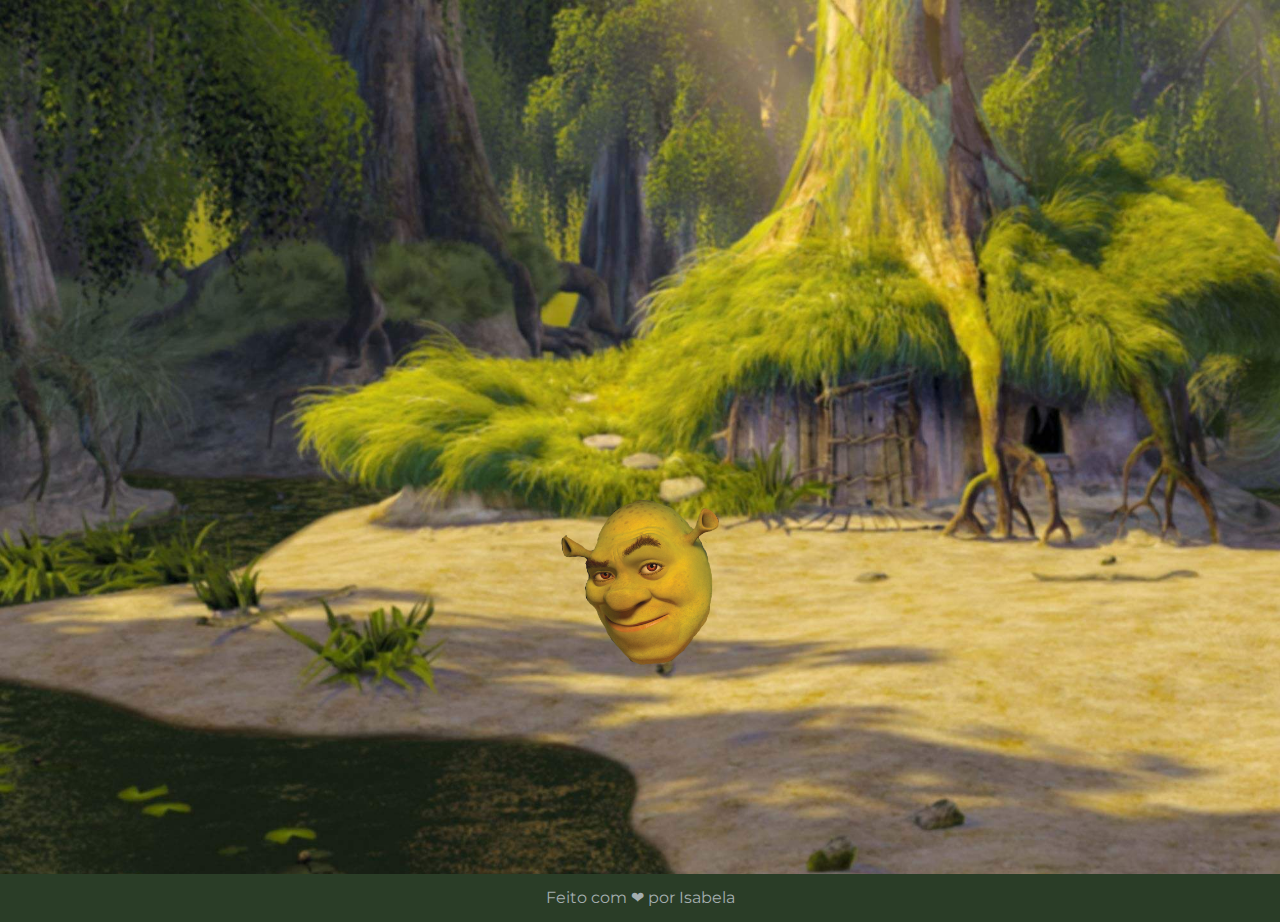
<file: index.html>
<!DOCTYPE html>
<html lang="pt-br">
<head>
    <meta charset="UTF-8">
    <meta http-equiv="X-UA-Compatible" content="IE=edge">
    <meta name="viewport" content="width=device-width, initial-scale=1.0">
    <link rel="preconnect" href="https://fonts.googleapis.com">
<link rel="preconnect" href="https://fonts.gstatic.com" crossorigin>
<link href="https://fonts.googleapis.com/css2?family=Montserrat:wght@500;600&display=swap" rel="stylesheet">
    <link rel="stylesheet" href="/src/reset.css">
    <link rel="stylesheet" href="styles.css">
    <title>Shrek Is Love Shrek Is Life</title>
</head>
<body>

    <main>
        <section id="falas">
            <p id="p1" class="blink invisible">Shrek te ama</p>
            <p id="p2" class="blink2 invisible">Você ama o Shrek?</p>
            <p id="p3" class="blink3 invisible">então Clica nele</p>
        </section>
            <img src="/src/img/sshrek.png" alt="uma caixa de presente branca com laços vermelhos">
    </main>

    <footer>
        <p>Feito com ❤ por Isabela</p>
    </footer>
    <script src="eventListener.js"></script>
</body>
</html>
</file>
<file: styles.css>
body {
    background-color: #043106;
    font-family: 'Montserrat', sans-serif;

    height: 100%;

    background-image: url("/src/img/shrekHouse.jpg");
    background-repeat: no-repeat;
    background-size: cover;
}
main {
    height: 90vh;

    display: flex;
    flex-direction: column;
    justify-content: center;
    align-items: center;

    margin-bottom: 4rem;
}
#falas {
    text-align: right;

    padding: 1rem 2.3rem 9rem;
}

#falas p {
    background-color: #B0B3A2;
    color: #fff;
    box-shadow: 0px 4px 4px 0px #00000040;

    
    font-size: 18px;
    font-weight: 500;
    
    margin-bottom: 18px;
    padding: 13px 10px 13px 20px;
    border-radius: 10px;
}

   
.blink {
    opacity: 0;
    animation: dialogueBlink 2s ease 0s 1 normal forwards;
    display: block;
}  

.blink2 {
    opacity: 0;
    animation: dialogueBlink 2s ease 2s 1 normal forwards;
    display: block;
}  

.blink3 {
    opacity: 0;
    animation: dialogueBlink 2s ease 4s 1 normal forwards;
    display: block;
}  

img {
    
    max-width: 159px;
    max-height: 172px;

    animation: rotate 2s ease 2s infinite forwards;
               
}


@keyframes dialogueBlink {
    0% {
        opacity: 0;
    }
    50% {
        opacity: 0.5;
    }
    100% {

        opacity: 1;
    }
}


footer {
    background-color: #2a3d27;
    display: flex;
    justify-content: center;
    align-items: center;

   line-height: 3;
}

footer p {
    color: #a4aeaf;
}

@keyframes rotate {
	0% {
		transform: rotate(0);
	}

	100% {
		transform: rotate(360deg);
	}
}

@media (max-height: 754px) {
    
    main {
        padding-top: 5rem;
    }
}

@media (max-width: 300px) {
    img {
        width: 50%;
        margin-bottom: 1rem;
        position: relative;
    }
    #falas {
        padding-bottom: 1rem;
    }
}

@media (min-width: 733px) {
    
}
</file>
